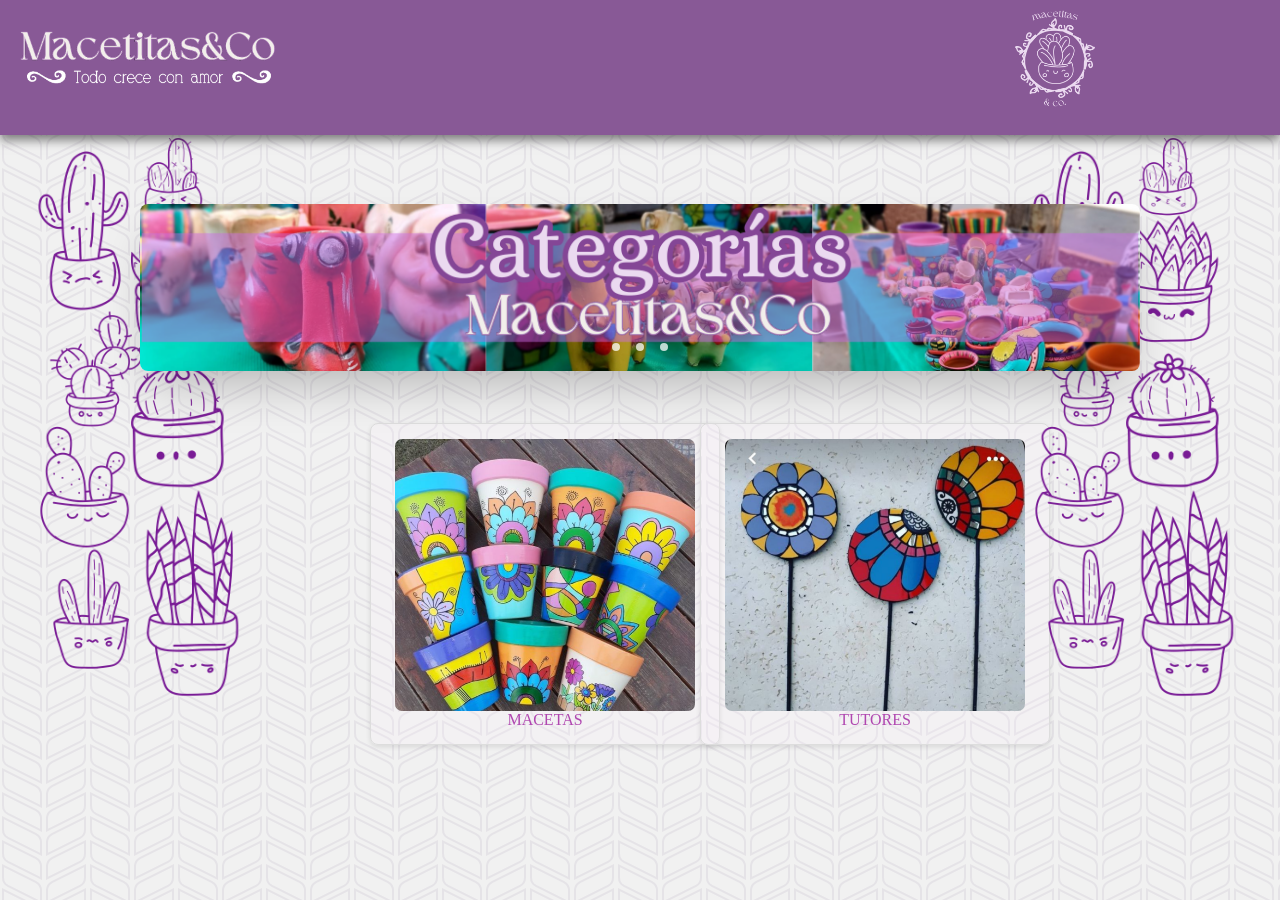
<file: categoriasmenu.html>
<!DOCTYPE html>
<html lang="en">
    <head>
        <title> MACETITASYCO-CATEGORIAS </title>
        <meta charset="UTF-8">
        <meta name="viewport" content="width=device-width, initial-scale=1.0">
        <link rel="stylesheet" type="text/css" href="css/style.css" />
    </head>
    <body> 
        <div class="container-encabezado">
            <div class="container-nombre">
                <a href="index.html"><img src="img/Macetitas&Co nuevo.png" alt="macetitas y co" title="Volver a inicio"> </a>
            </div>

            <div class="container-logo">
                <img src="img/macetitas.png" alt="una maceta sonriente rodeada por el nombre del emprendimiento">
            </div>
        </div>
        
        
<link rel="stylesheet" href="https://cdnjs.cloudflare.com/ajax/libs/font-awesome/4.7.0/css/font-awesome.min.css">

          </div>
        <!--menu-->
        <div class="container-menu">
            <ul class="menu-lista">
                <li><a href="https://www.instagram.com/macetitas_y_co/">Seguinos en Instagram!</a></li>
                <li><a href="categoriasmenu.html">Categorias</a></li>
                <li><a href="nosotros.html">Nosotros</a></li>
                <li><a href="contacto.html">Contacto</a></li>
            </ul>
        </div>

        <div class="container-galeria">
            <div class="slider-wrapper">
                <div class="slider">
                    <img id="slide-1" src="img/categorias.png" alt="banner 1">
                    <img id="slide-2" src="img/banner2.png" alt="banner 2">
                    <img id="slide-3" src="img/banner3.png" alt="banner 3">
                </div>
                <div class="slider-nav">
                    <a href="#slide-1"></a>
                    <a href="#slide-2"></a>
                    <a href="#slide-3"></a>
                </div>
            </div>
        </div>

        <div class="container-categorias">

            <div class="categorias-animacion">
                <a href="macetas.html">
                    <div class="categoria-macetas">
                        <img src="img/productos/MACETAS.jpg" alt="producto 2">
                        <div class="nombreproducto">
                            <p>MACETAS</p>
                        </div>
                    </div>
                </a>
            </div>

            <div class="categorias-animacion">
                <a href="tutores.html">
                    <div class="categoria-tutores">
                        <img src="img/productos/TUTORES.jpg" alt="Tutores">
                        <div class="nombreproducto">
                            <p>TUTORES</p>
                        </div>
                    </div>
                 </a>
            </div>
        </div>

        <div>
            <div class="personajes-izq">
            <img src="img/personajes.png"></div>
        </div>
        <div>
            <div class="personajes-der">
            <img src="img/personajes.png"></div>
        </div>

    </body>

</html>
</file>
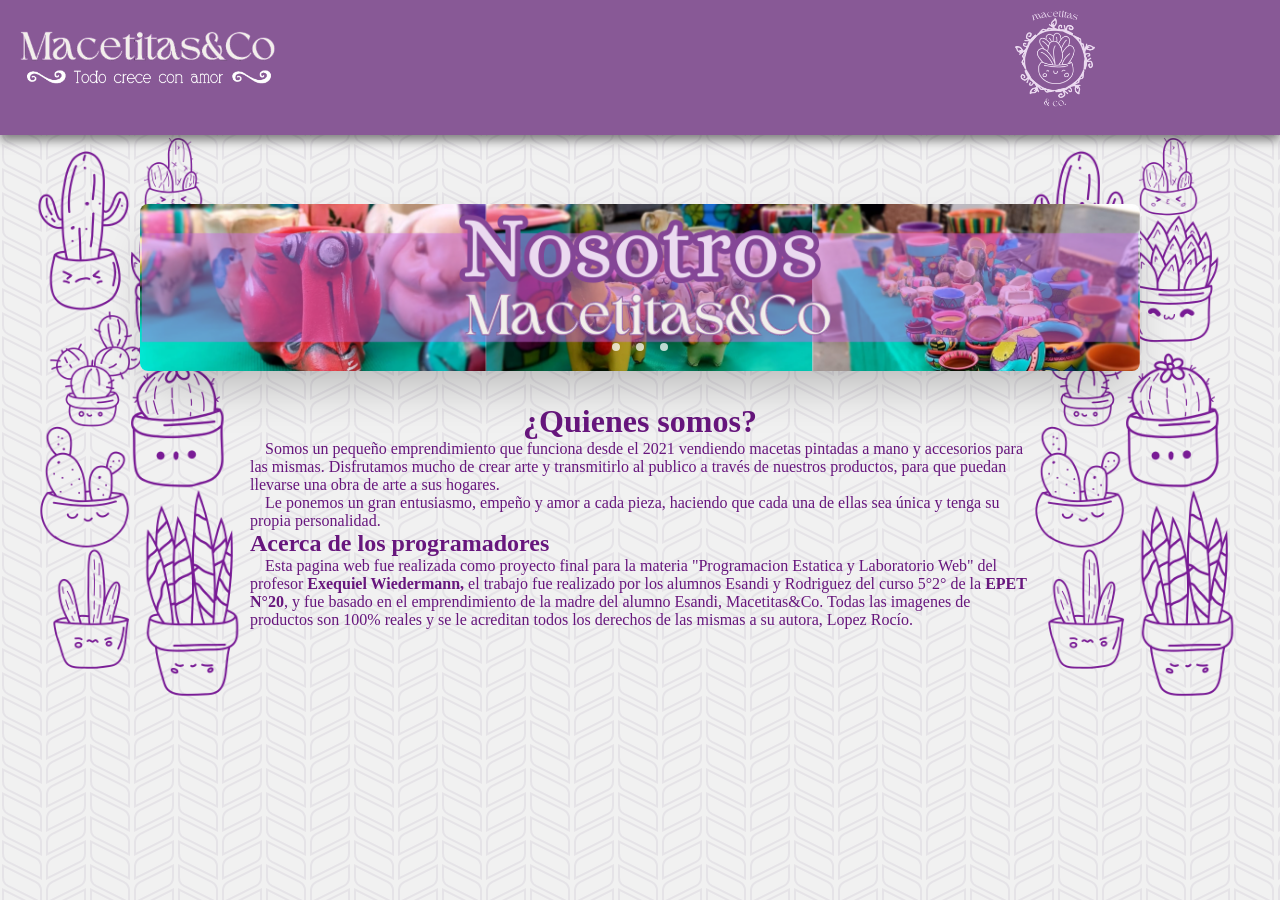
<file: nosotros.html>
<!DOCTYPE html>
<html lang="en">
    <head>
        <title> MACETITASYCO </title>
        <meta charset="UTF-8">
        <meta name="viewport" content="width=device-width, initial-scale=1.0">
        <link rel="stylesheet" type="text/css" href="css/style.css" />
    </head>
    <body> 
        <div class="container-encabezado">
            <div class="container-nombre">
                <a href="index.html"><img src="img/Macetitas&Co nuevo.png" alt="macetitas y co" title="Volver a inicio"> </a>
            </div>

            <div class="container-logo">
                <img src="img/macetitas.png" alt="una maceta sonriente rodeada por el nombre del emprendimiento">
            </div>
        </div>
        
<link rel="stylesheet" href="https://cdnjs.cloudflare.com/ajax/libs/font-awesome/4.7.0/css/font-awesome.min.css">

          </div>
        <!--menu-->
        <div class="container-menu">
            <ul class="menu-lista">
                <li><a href="https://www.instagram.com/macetitas_y_co/">Seguinos en Instagram!</a></li>
                <li><a href="categoriasmenu.html">Categorias</a></li>
                <li><a href="nosotros.html">Nosotros</a></li>
                <li><a href="contacto.html">Contacto</a></li>
            </ul>
        </div>

        <div class="container-galeria">
            <div class="slider-wrapper">
                <div class="slider">
                    <img id="slide-1" src="img/nosotros.png" alt="banner 1">
                    <img id="slide-2" src="img/banner2.png" alt="banner 2">
                    <img id="slide-3" src="img/banner3.png" alt="banner 3">
                </div>
                <div class="slider-nav">
                    <a href="#slide-1"></a>
                    <a href="#slide-2"></a>
                    <a href="#slide-3"></a>
                </div>
            </div>
        </div>

        <div class="container-texto">
            <h1>¿Quienes somos?</h1>
            <p>Somos un pequeño emprendimiento que funciona desde el 2021 vendiendo macetas pintadas a mano y accesorios para las mismas. Disfrutamos mucho de crear arte y transmitirlo al publico a través de nuestros productos, para que puedan llevarse una obra de arte a sus hogares.</p>
            <p>Le ponemos un gran entusiasmo, empeño y amor a cada pieza, haciendo que cada una de ellas sea única y tenga su propia personalidad.</p>
            <h2>Acerca de los programadores</h2>
            <p>Esta pagina web fue realizada como proyecto final para la materia "Programacion Estatica y Laboratorio Web" del profesor <strong>Exequiel Wiedermann, </strong> el trabajo fue realizado por los alumnos
            Esandi y Rodriguez del curso 5°2° de la <strong>EPET N°20</strong>, y fue basado en el emprendimiento de la madre del alumno Esandi, Macetitas&Co. Todas las imagenes de
            productos son 100% reales y se le acreditan todos los derechos de las mismas a su autora, Lopez Rocío.</p>
        </div>

        <div class="personajes-izq">
            <img src="img/personajes.png"></div>
        </div>
        <div>
            <div class="personajes-der">
            <img src="img/personajes.png"></div>


    </body>

</html>
</file>
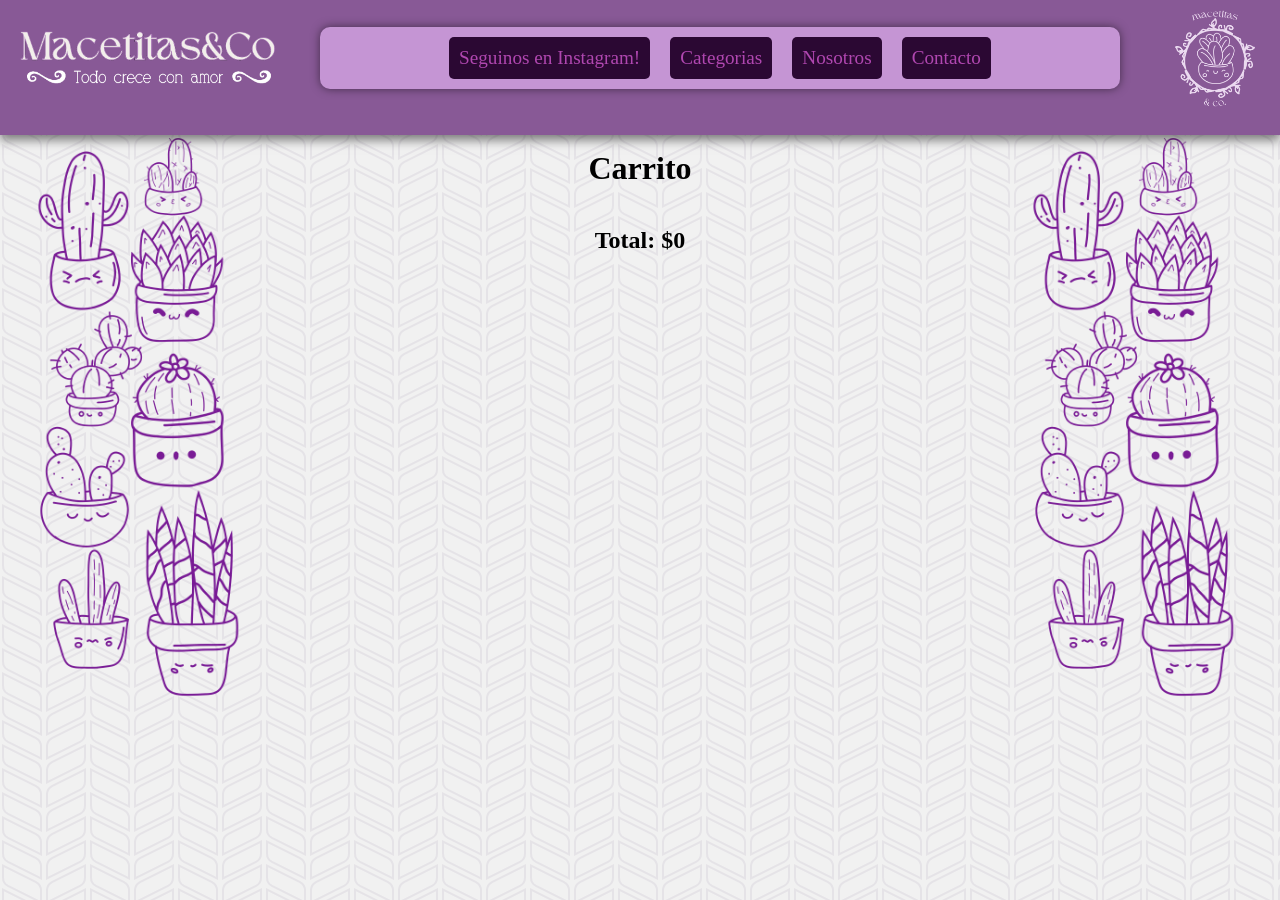
<file: pages/carrito.html>
<!DOCTYPE html>
<html lang="en">
<head>
    <meta charset="UTF-8">
    <meta name="viewport" content="width=device-width, initial-scale=1.0">
    <title>Carrito</title>
    <link rel="stylesheet" type="text/css" href="../css/style.css" />
</head>
<body>
    <div class="container-encabezado">
        <div class="container-nombre">
            <a href="../index.html"><img src="../img/Macetitas&Co nuevo.png" alt="macetitas y co" title="Volver a inicio"></a>
        </div>
        <div class="container-menu">
            <a href="https://www.instagram.com/macetitas_y_co/"><div class="enlaces">Seguinos en Instagram!</div></a>
            <a href="categoriasmenu.html"><div class="enlaces">Categorias</div></a>
            <a href="nosotros.html"><div class="enlaces">Nosotros</div></a>
            <a href="contacto.html"><div class="enlaces">Contacto</div></a>
        </div>
        <div class="container-logo">
            <img src="../img/macetitas.png" alt="una maceta sonriente rodeada por el nombre del emprendimiento">
        </div>
    </div>
    <h1 style="text-align:center; padding-top: 150px;">Carrito</h1>

    <div id="listaCarrito" class="container-productos"></div>

    <h2 style="text-align: center;">Total: $<span id="total"></span></h2>

    <script type="module">
        import { obtenerCarrito, eliminarDelCarrito, actualizarContadorCarrito } from "../js/carrito.js";

        function mostrarCarrito() {
            const carrito = obtenerCarrito();
            const contenedor = document.getElementById("listaCarrito");
            const totalSpan = document.getElementById("total");

            contenedor.innerHTML = "";

            let total = 0;

            carrito.forEach(p => {
                total += p.precio * p.cantidad;

                contenedor.innerHTML += `
                    <div class="producto">
                        <img src="${p.imagen}">
                        <p>${p.nombre}</p>
                        <p>$${p.precio}</p>
                        <p>Cantidad: ${p.cantidad}</p>
                        <button class="btn-eliminar" data-id="${p.id}">Eliminar</button>
                    </div>
                `;
            });

            totalSpan.textContent = total;

            // botones eliminar
            document.querySelectorAll(".btn-eliminar").forEach(btn => {
                btn.addEventListener("click", (e) => {
                    eliminarDelCarrito(e.target.dataset.id);
                    mostrarCarrito();
                });
            });
        }

        actualizarContadorCarrito();
        mostrarCarrito();
    </script>
    <div class="personajes-izq">
        <img src="/img/personajes.png">
    </div>
    <div class="personajes-der">
        <img src="/img/personajes.png">
    </div>
</body>
</html>
</file>
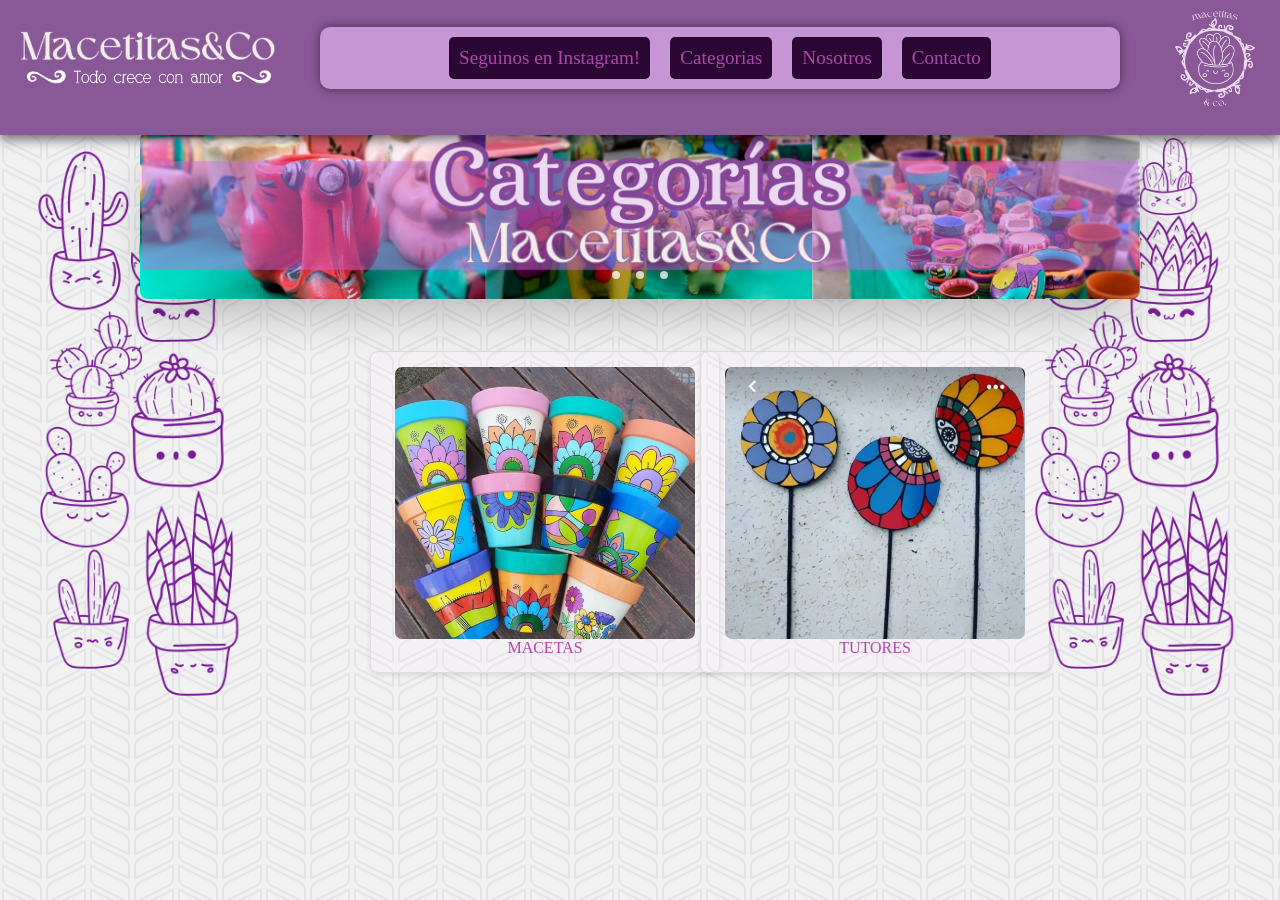
<file: pages/categoriasmenu.html>
<!DOCTYPE html>
<html lang="en">
    <head>
        <title> MACETITASYCO-CATEGORIAS </title>
        <meta charset="UTF-8">
        <meta name="viewport" content="width=device-width, initial-scale=1.0">
        <link rel="stylesheet" type="text/css" href="../css/style.css" />
    </head>
    <body> 
        <div class="container-encabezado">
            <div class="container-nombre">
                <a href="../index.html"><img src="../img/Macetitas&Co nuevo.png" alt="macetitas y co" title="Volver a inicio"> </a>
            </div>
            <div class="container-menu">
                    <a href="https://www.instagram.com/macetitas_y_co/"><div class="enlaces">Seguinos en Instagram!</div></a>
                    <a href="categoriasmenu.html"><div class="enlaces">Categorias</div></a>
                    <a href="nosotros.html"><div class="enlaces">Nosotros</div></a>
                    <a href="contacto.html"><div class="enlaces">Contacto</div></a>
            </div>
            <div class="container-logo">
                <img src="../img/macetitas.png" alt="una maceta sonriente rodeada por el nombre del emprendimiento">
            </div>
        </div>
        
        
<link rel="stylesheet" href="https://cdnjs.cloudflare.com/ajax/libs/font-awesome/4.7.0/css/font-awesome.min.css">

          </div>
        <!--menu-->

        <div class="container-galeria">
            <div class="slider-wrapper">
                <div class="slider">
                    <img id="slide-1" src="../img/categorias.png" alt="banner 1">
                    <img id="slide-2" src="../img/banner2.png" alt="banner 2">
                    <img id="slide-3" src="../img/banner3.png" alt="banner 3">
                </div>
                <div class="slider-nav">
                    <a href="#slide-1"></a>
                    <a href="#slide-2"></a>
                    <a href="#slide-3"></a>
                </div>
            </div>
        </div>

        <div class="container-categorias">

            <div class="categorias-animacion">
                <a href="macetas.html">
                    <div class="categoria-macetas">
                        <img src="../img/productos/MACETAS.jpg" alt="producto 2">
                        <div class="nombreproducto">
                            <p>MACETAS</p>
                        </div>
                    </div>
                </a>
            </div>

            <div class="categorias-animacion">
                <a href="tutores.html">
                    <div class="categoria-tutores">
                        <img src="../img/productos/TUTORES.jpg" alt="Tutores">
                        <div class="nombreproducto">
                            <p>TUTORES</p>
                        </div>
                    </div>
                 </a>
            </div>
        </div>

        <div>
            <div class="personajes-izq">
            <img src="../img/personajes.png"></div>
        </div>
        <div>
            <div class="personajes-der">
            <img src="../img/personajes.png"></div>
        </div>

    </body>

</html>
</file>
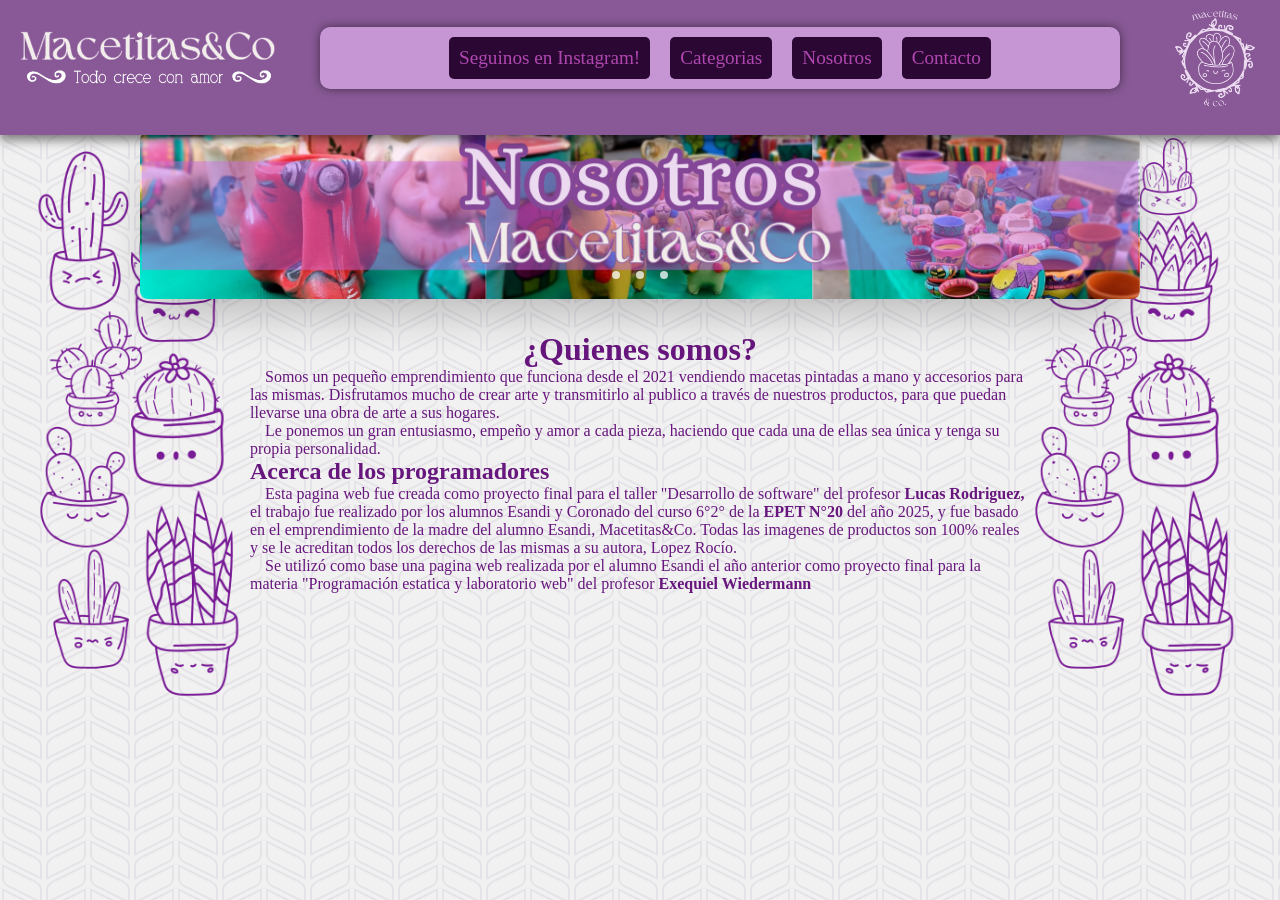
<file: pages/nosotros.html>
<!DOCTYPE html>
<html lang="en">
    <head>
        <title> MACETITASYCO </title>
        <meta charset="UTF-8">
        <meta name="viewport" content="width=device-width, initial-scale=1.0">
        <link rel="stylesheet" type="text/css" href="../css/style.css" />
    </head>
    <body> 
        <div class="container-encabezado">
            <div class="container-nombre">
                <a href="../index.html"><img src="../img/Macetitas&Co nuevo.png" alt="macetitas y co" title="Volver a inicio"> </a>
            </div>
            <div class="container-menu">
                    <a href="https://www.instagram.com/macetitas_y_co/"><div class="enlaces">Seguinos en Instagram!</div></a>
                    <a href="categoriasmenu.html"><div class="enlaces">Categorias</div></a>
                    <a href="nosotros.html"><div class="enlaces">Nosotros</div></a>
                    <a href="contacto.html"><div class="enlaces">Contacto</div></a>
            </div>
            <div class="container-logo">
                <img src="../img/macetitas.png" alt="una maceta sonriente rodeada por el nombre del emprendimiento">
            </div>
        </div>
        
<link rel="stylesheet" href="https://cdnjs.cloudflare.com/ajax/libs/font-awesome/4.7.0/css/font-awesome.min.css">

          </div>
        <!--menu-->

        <div class="container-galeria">
            <div class="slider-wrapper">
                <div class="slider">
                    <img id="slide-1" src="../img/nosotros.png" alt="banner 1">
                    <img id="slide-2" src="../img/banner2.png" alt="banner 2">
                    <img id="slide-3" src="../img/banner3.png" alt="banner 3">
                </div>
                <div class="slider-nav">
                    <a href="#slide-1"></a>
                    <a href="#slide-2"></a>
                    <a href="#slide-3"></a>
                </div>
            </div>
        </div>

        <div class="container-texto">
            <h1>¿Quienes somos?</h1>
            <p>Somos un pequeño emprendimiento que funciona desde el 2021 vendiendo macetas pintadas a mano y accesorios para las mismas. Disfrutamos mucho de crear arte y transmitirlo al publico a través de nuestros productos, para que puedan llevarse una obra de arte a sus hogares.</p>
            <p>Le ponemos un gran entusiasmo, empeño y amor a cada pieza, haciendo que cada una de ellas sea única y tenga su propia personalidad.</p>
            <h2>Acerca de los programadores</h2>
            <p>Esta pagina web fue creada como proyecto final para el taller "Desarrollo de software" del profesor <strong>Lucas Rodriguez, </strong> el trabajo fue realizado por los alumnos
            Esandi y Coronado del curso 6°2° de la <strong>EPET N°20</strong> del año 2025, y fue basado en el emprendimiento de la madre del alumno Esandi, Macetitas&Co. Todas las imagenes de
            productos son 100% reales y se le acreditan todos los derechos de las mismas a su autora, Lopez Rocío.</p>
            <p>Se utilizó como base una pagina web realizada por el alumno Esandi el año anterior como proyecto final para la materia "Programación estatica y laboratorio web"
            del profesor <strong>Exequiel Wiedermann</strong></p>

        </div>

        <div class="personajes-izq">
            <img src="../img/personajes.png"></div>
        </div>
        <div>
            <div class="personajes-der">
            <img src="../img/personajes.png"></div>


    </body>

</html>
</file>
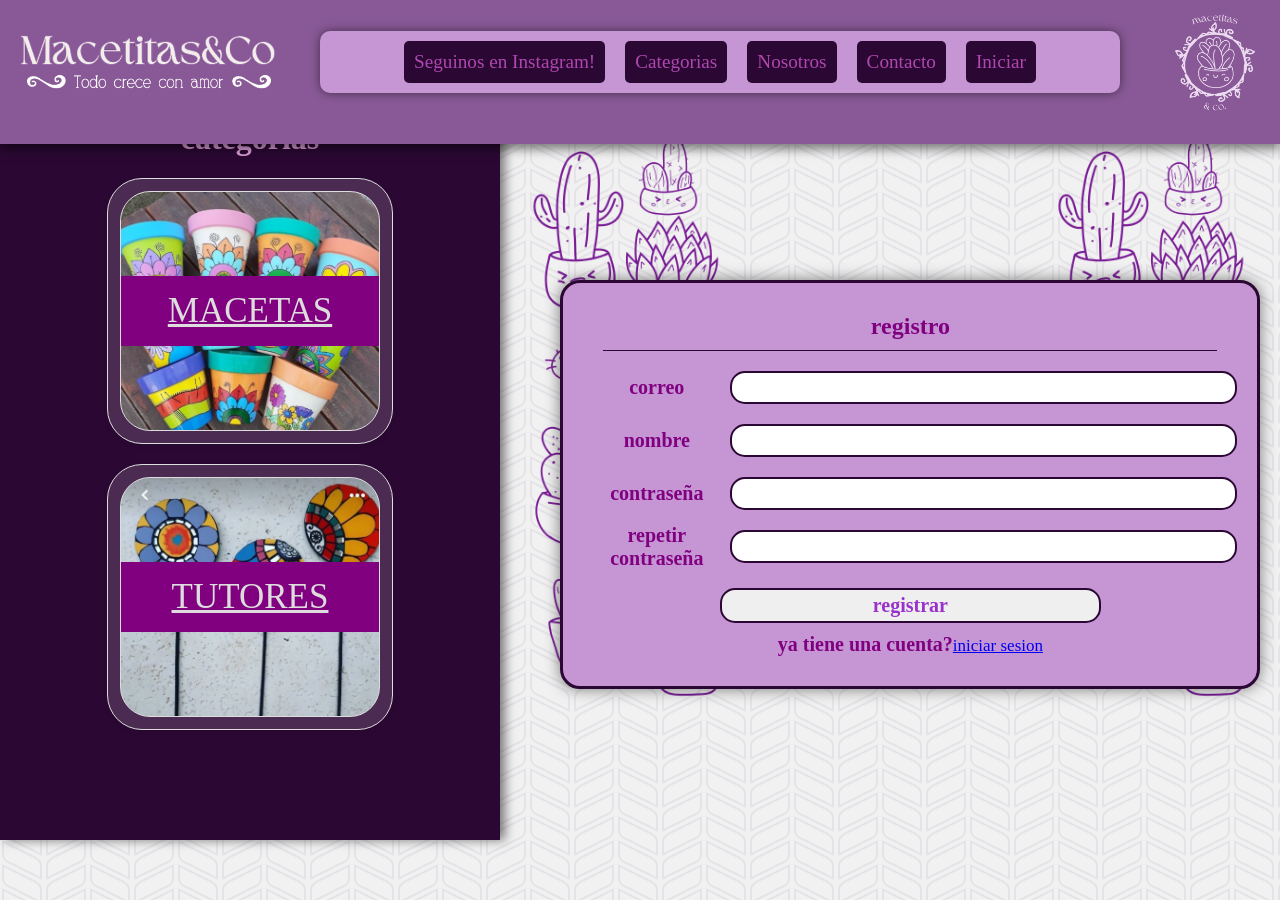
<file: pages/registro.html>
<!DOCTYPE html>
<html lang="en">
<head>
    <meta charset="UTF-8">
    <meta name="viewport" content="width=device-width, initial-scale=1.0">
    <title>registro</title>
    <link rel="stylesheet" type="text/css" href="../css/registro.css" />

</head>
<body>
       <div class="container-encabezado">
            <div class="container-nombre">
               <a href="../index.html"><img src="../img/Macetitas&Co nuevo.png" alt="macetitas y co" ></a>
            </div>
            <div class="container-menu">
                    <a href="https://www.instagram.com/macetitas_y_co/"><div class="enlaces">Seguinos en Instagram!</div></a>
                    <a href="categoriasmenu.html"><div class="enlaces">Categorias</div></a>
                    <a href="nosotros.html"><div class="enlaces">Nosotros</div></a>
                    <a href="contacto.html"><div class="enlaces">Contacto</div></a>
                    <a href="login.html"><div class="enlaces">Iniciar</div></a>
                </div>
            <div class="container-logo">
                <img src="../img/macetitas.png" alt="una maceta sonriente rodeada por el nombre del emprendimiento">
            </div>
        </div>
        
    <div class="categoriasPROD">
        <h1>categorias</h1>
        <hr>
        <div class="img-productos1">
            <div class="img-categorias1"><p class="texto">MACETAS</p></div>
        </div>
        <div class="img-productos2">
            <div class="img-categorias2"><p class="texto">TUTORES</p></div>
        </div>
    </div>

    <div class="form">
        <form>
                <h2>registro</h2>
                <hr>
            <div class="box-req">
                <label for="email">correo</label>
                <input type="email" id="email">
            </div>
            <div class="box-req">
                <label for="name">nombre</label>
                <input type="text" id="name">
            </div>
            <div class="box-req">
                <label for="password">contraseña</label>
                <input type="password" id="password">
            </div>
            <div class="box-req">
                <label for="rep-password">repetir contraseña</label>
                <input type="password" id="rep-password">
            </div>
            <input type="submit" value="registrar" class="registro">
            <p>ya tiene una cuenta?<a href="login.html">iniciar sesion</a></p>
        </form>
    </div>
        <div class="personajes-izq">
        <img src="../img/personajes.png"></div>

        <div class="personajes-der">
        <img src="../img/personajes.png"></div>
</body>
</html>
</file>
<file: css/style.css>
*{
    font-family: 'century gothic';
    margin: 0;
    padding: 0;
    box-sizing: border-box;
} 
body{
    background-color: #f1f1f1;
    background-image: url("data:image/svg+xml,%3Csvg xmlns='http://www.w3.org/2000/svg' width='88' height='24' viewBox='0 0 88 24'%3E%3Cg fill-rule='evenodd'%3E%3Cg id='autumn' fill='%239C92AC' fill-opacity='0.14'%3E%3Cpath d='M10 0l30 15 2 1V2.18A10 10 0 0 0 41.76 0H39.7a8 8 0 0 1 .3 2.18v10.58L14.47 0H10zm31.76 24a10 10 0 0 0-5.29-6.76L4 1 2 0v13.82a10 10 0 0 0 5.53 8.94L10 24h4.47l-6.05-3.02A8 8 0 0 1 4 13.82V3.24l31.58 15.78A8 8 0 0 1 39.7 24h2.06zM78 24l2.47-1.24A10 10 0 0 0 86 13.82V0l-2 1-32.47 16.24A10 10 0 0 0 46.24 24h2.06a8 8 0 0 1 4.12-4.98L84 3.24v10.58a8 8 0 0 1-4.42 7.16L73.53 24H78zm0-24L48 15l-2 1V2.18A10 10 0 0 1 46.24 0h2.06a8 8 0 0 0-.3 2.18v10.58L73.53 0H78z'/%3E%3C/g%3E%3C/g%3E%3C/svg%3E");
    overflow-x: hidden;
    width: 100vw;
    margin: 0;
}
.container-encabezado { 
    position: fixed;
    width: 100%;
    height: 15%;
    background-color:#885996;
    display: grid;
    grid-template-columns: 2fr 5fr 1fr; 
    align-items: center;
    font-size: larger;
    z-index: 100;
    box-shadow: 0px 5px 10px rgba(0,0,0,0.5);
}


.container-logo{
    display: flex;
    justify-content: end;
    position: relative;
    bottom: 10px;
}
.container-logo img{
    width: 130px;
    height: 130px;
}

.container-nombre img {
    width: 80%;
    margin-left:20px; 
    position: relative;
    bottom: 7px;
}

/*MENU*/

.container-menu{
    display: flex;
    justify-content: center;
    align-items: center;
    background-color: #c595d4;
    height: auto;
    max-height: 100px;
    border-radius: 10px;
    position: relative;
    bottom: 10px;
    width: 100%;
    box-shadow: 0px 0px 10px rgba(0,0,0,0.5);
}

.enlaces {
    padding: 10px;
    margin: 10px;
    background-color: #2b0833;
    color: rgb(176, 71, 176);
    border-radius: 5px;
    transition: transform 0.3s, background-color 0.3s;
    text-align: center;
}

.enlaces:hover {
    transform: scale(1.1);
    background-color: plum;
    transition: transform 0.3s, background-color 0.3s;
}

a{
    color: rgb(176, 71, 176);
    text-decoration: none;
}


.container-galeria{ 
    padding: 2rem; /*Padding alrededor de la galeria*/
    z-index: 3;
}
.slider-wrapper {
	position: relative; /*La posicion es relativa, lo cual es importante mas adelante en el codigo para que funcione correctamente
    la navegación*/
    max-width:1000px; /*El ancho maximo del contenedor es de 1000px*/
	margin: 100px auto 0px; /*Este margen hará que el contenedor se encuentre centrado en el medio de la pantalla con respecto
    al eje y, arriba:200px, izq y derecha: automatico (centro), debajo 0*/
    z-index: 3;
}

.slider {
	display: flex;
	aspect-ratio: 30 / 5; /*Relación de aspecto: define una relación especifica entre el alto y el ancho de la caja de un elemento.
    Si el tamaño del contenedor se disminuye, el elemento tambien se disminuirá pero continuará teniendo la misma relacion ancho/alto*/
	overflow-x: auto; /*Indica qué se muestra cuando el contenido de un elemento se desborda del bloque con respecto al eje x (Nada,
    una barra de desplazamiento, el contenido desbordado)*/
	scroll-snap-type: x mandatory; /*Es una propiedad que indica que siempre que se deja de hacer scroll, este debe ir a un punto de anclaje
    específico. de esta forma se evita que el slider se quede en medio de dos imagenes*/
	scroll-behavior: smooth; /*Suaviza el desplazamiento de una pagina web al presionar la etiqueta <a>, en vez de desplazarse directa e
    instantaneamente a el enlace de esta*/
	box-shadow: 0 1.5rem 3rem -0.75rem hsla(0, 0%, 0%, 0.25); /*HSLA:Matiz,Saturacion,Luminosidad,Alfa(opacidad) */
	border-radius: 0.5rem;
	-ms-overflow-style: none; /* Esconde la barra de desplazamiento en Internet Explorer y Edge*/
	scrollbar-width: none; /* Esconde la barra de desplazamiento en Firefox */
}
.slider::-webkit-scrollbar {
	display: none; /*Esconde la barra en Chrome, Safari y OperaGX*/
}

.slider img {
	flex: 1 0 100%;
	scroll-snap-align: start;  /*Especifica la posicion de ajuste de un cuadro dentro del contenedor, es decir, de que manera quedará
    alineada la imagen una vez se deje de hacer scroll sobre el slider, osea, el PUNTO DE ANCLAJE del que hablamos antes*/
	object-fit: cover; /*Hace que la imagen cubra su contenedor*/
}

.slider-nav {
	display: flex;
	column-gap: 1rem;
	position: absolute; /*Su posicion absoluta tiene que ver con la posición relativa que definimos anteriormente, si no se definen
    ambas de esta manera, el slider no funcionará*/
	bottom: 1.25rem; 
	left: 50%;
	transform: translateX(-50%); /*Se desplaza en un 50% sobre el eje x*/
	z-index: 2; /*posición de "capas" o "jerarquía" respecto a otros objetos*/
}

.slider-nav a {
	width: 0.5rem;
	height: 0.5rem;
	border-radius: 50%; /*hace que el <a> sea un boton redondo*/
	background-color: #fff;
	opacity: 0.75;
	transition: opacity ease 250ms; /*su opacidad cambia una vez presionado*/
}

.slider-nav a:hover {
	opacity: 1;
}

.container-productos {
    display: grid; /*Establece un sistema de cuadrículas*/
    width: 67%;
    grid-template-columns: repeat(auto-fill, minmax(220px, 1fr)); /*Se irán agregando tantas columnas como sea posible, una vez
    no entren mas columnas en la pantalla, se iniciará una fila nueva debajo */
    row-gap: 60px; 
    column-gap: 20px;
    padding: 20px;
    margin-left: 250px;
    z-index: 3;
}

.producto, .producto9, .producto10, .producto11, .producto12,
 .producto13, .producto14, .producto15,.producto18,.producto19,.producto20,
 .producto21,.producto22,.producto23,.producto24,.producto25,.producto26,
 .producto27,.producto28, .producto16,.producto17 {
    background-color: rgba(251, 242, 255, 0.15);
    border: 1px solid #ddd;
    padding: 15px;
    text-align: center;
    border-radius: 8px;
    box-shadow: 0 2px 5px rgba(0, 0, 0, 0.1); 
    display: flex;  /*Modelo de caja flexible*/
    flex-direction: column; /*Los elementos se organizan en una columna, uno debajo de otro*/
    justify-content: space-between;  /*Distribuye el espacio entre los elementos de manera que haya un
    mismo espacio entre todos*/
    height: 100%; 
    max-width: fit-content; /*Hace que el elemento se ajuste a su contenido, de manera que no se expanda
    mas allá del ancho necesario para exhibir su contenido*/
    z-index: 3;
}

.container-productos a{
    height: auto;
    width: auto;
}

.container-productos img{
    border-radius: 7px;
    max-height: 200px;
}
.container-button{
    display: inline-block; /*Permite establecer un ancho y una altura especificos, en lugar de solo ocupar el espacio necesario
    para su contenido*/
    padding: 10px 20px;
    background-color: #2b0833;
    color: rgb(237, 163, 237);
    border-radius: 8px;
    transition: transform 0.3s, background-color 0.3s; /*El boton crecerá durante 0.3 seg y cambiara de color durante 0.3 seg una vez se active la transicion*/
}

.container-button:hover {  
    transform: scale(1.1);  /*El boton crecerá durante el tiempo determinado previamente y crecerá hasta alcanzar un 1.1 de su tamaño, osea en un 10%*/
    background-color: plum; /*El color de fondo al que cambiará*/
    cursor: pointer;
  }

.container-button a{
    color: rgb(176, 71, 176);
    text-decoration: none;
}
.container-button a:visited{
    color: rgb(176, 71, 176);
}
.container-button img{ /*El logo de wasap*/
    width: 15px;
    height: 15px;
}

.personajes-izq{ /*"pagedolls" es decir, personajes que se encuentran a un costado de la pagina
    y acompañan al usuario mientras este hace scroll*/
    position:fixed; 
    top:125px; 
    left: 5px; 
    z-index:1;
}
.personajes-izq img, .personajes-der img{
    width: 250px;
}
.personajes-der{
    position:fixed;
    top:125px;
    right:30px;
    z-index:1;
}

                                                        /*PAGINA CATEGORIAS*/

.container-categorias {
    display: grid;
    grid-template-columns: repeat(auto-fill, minmax(220px, 1fr)); 
    row-gap: 60px; 
    column-gap: 100px;
    padding: 20px;
    margin-left: 350px;
    margin-top: 0;
    margin-bottom:50px
}

.categoria-macetas, .categoria-tutores {
    background-color: rgba(251, 242, 255, 0.15);
    border: 1px solid #ddd;
    padding: 15px;
    text-align: center;
    border-radius: 8px;
    box-shadow: 0 2px 5px rgba(0, 0, 0, 0.1); 
    display: flex; 
    flex-direction: column; 
    justify-content: center; 
    height: 100%; 
    width: 350px;
    align-items: center;
}
.container-categorias img{
    width: 300px;
    border-radius: 7px;
}

.categorias-animacion{
    display: inline-block;
    transition: transform 0.3s, background-color 0.3s;
}

.categorias-animacion:hover {
    transform: scale(1.1);
  }

.categorias-animacion a{
    text-decoration: none;
}
.categorias-animacion a:visited{
    color: rgb(176, 71, 176);
}

/*TEXTO "NOSOTROS"*/
    .container-texto{
        margin-left: 250px;
        margin-right: 250px;
        color: #67167d;
    }
    .container-texto h1{
        text-align: center;
    }
    .container-texto p{
        text-indent: 15px; /*SANGRIA*/
    }

    .container-contacto{
        display: inline-block;
        padding: 10px 20px;
        background-color: #2b0833;
        color: rgb(237, 163, 237);
        border-radius: 8px;
        transition: transform 0.3s, background-color 0.3s;
        font-size: 50px;
        margin-top:20px;
        margin-left: 100px;
    }
    
    .container-contacto:hover {
        transform: scale(1.1);
        background-color: plum;
      }
    
    .container-contacto a{
        color: rgb(176, 71, 176);
        text-decoration: none;
    }
    .container-contacto a:visited{
        color: rgb(176, 71, 176);
    }
    .container-contacto img{
        width: 40px;
    }
    #facebook{
        margin-left: 320px;
    }


    /*añadir productos*/
    .container-agregar{
        display: flex;
        flex-direction: column;
        align-items: center;
        padding-top: 140px;
        background-color: #9963a9;
        height: auto;
        width: 470px;
        margin: 0 auto;
        box-shadow: 0px 5px 10px rgba(0,0,0,0.5);
        border-radius: 50px;
        z-index: 3;
        border: 5px solid #2b0833;
    }

    form .info-agregar{
    border-radius: 10px;
    border: 2px solid #2b0833;
    height: 33px;
    width: 100%;
    
    }

    .elegir{
    padding: 10px;
    background: white;
    border-radius: 8px;
    cursor: pointer;
    border: 2px solid #2b0833;
    }

    .centrar-agregar{
    display: flex;
    align-items: center;
    justify-content: center;
    }
    .agregar{
    border-radius: 10px;
    border: 2px solid rgb(110, 60, 110);
    height: 60px;
    width: 50%;
    color: plum;
    background-color: #2b0833;
    transition: transform 0.3s, background-color 0.3s;
    cursor: pointer;
    }

    .agregar:hover{
        transform: scale(1.1);
        background-color: rgb(110, 60, 110);
    }

    select{
        border: none;
    }

    .container-eliminar{
        margin-top: 5px;
        cursor: pointer;
    }

 .contador-carrito {
    background: rgb(110, 60, 110);
    color: white;
    padding: 2px 6px;
    border-radius: 50%;
    font-size: 14px;
    position: relative;
    top: -10px;
    right: 10px;
}

.container-img{
    display: flex;
    align-items: center;
    justify-content: center;
    background-color: rgba(251, 242, 255, 0.15);
    height: 230px;
    width: 230px;
    margin: 0 auto;
    box-shadow: 0px 5px 10px rgba(0,0,0,0.5);
    border-radius: 10px;
}


.btn-eliminar{
    display: inline-block;
    padding: 10px 20px;
    background-color: #2b0833;
    color: rgb(237, 163, 237);
    border-radius: 8px;
    transition: transform 0.3s, background-color 0.3s;
}
.btn-eliminar:hover {  
    transform: scale(1.1);  
    background-color: plum; 
    cursor: pointer;
  }
</file>
<file: css/registro.css>
*{
    font-family: 'century gothic';
    margin: 0;
    padding: 0;
    box-sizing: border-box;
} 
body{
    background-color: #f1f1f1;
background-image: url("data:image/svg+xml,%3Csvg xmlns='http://www.w3.org/2000/svg' width='88' height='24' viewBox='0 0 88 24'%3E%3Cg fill-rule='evenodd'%3E%3Cg id='autumn' fill='%239C92AC' fill-opacity='0.14'%3E%3Cpath d='M10 0l30 15 2 1V2.18A10 10 0 0 0 41.76 0H39.7a8 8 0 0 1 .3 2.18v10.58L14.47 0H10zm31.76 24a10 10 0 0 0-5.29-6.76L4 1 2 0v13.82a10 10 0 0 0 5.53 8.94L10 24h4.47l-6.05-3.02A8 8 0 0 1 4 13.82V3.24l31.58 15.78A8 8 0 0 1 39.7 24h2.06zM78 24l2.47-1.24A10 10 0 0 0 86 13.82V0l-2 1-32.47 16.24A10 10 0 0 0 46.24 24h2.06a8 8 0 0 1 4.12-4.98L84 3.24v10.58a8 8 0 0 1-4.42 7.16L73.53 24H78zm0-24L48 15l-2 1V2.18A10 10 0 0 1 46.24 0h2.06a8 8 0 0 0-.3 2.18v10.58L73.53 0H78z'/%3E%3C/g%3E%3C/g%3E%3C/svg%3E");
}
.container-encabezado { 
    position: fixed;
    width: 100%;
    height: 16%;
    background-color:#885996;
    display: grid;
    grid-template-columns: 2fr 5fr 1fr; 
    align-items: center;
    font-size: larger;
    z-index: 100;
    box-shadow: 0px 5px 10px rgba(0,0,0,0.5);
}
.container-logo{
    display: flex;
    justify-content: end;
    position: relative;
    bottom: 10px;
}
.container-logo img{
    width: 130px;
    height: 130px;
}

.container-nombre img {
    width: 80%;
    margin-left:20px; 
    position: relative;
    bottom: 7px;
}

/*MENU*/

.container-menu{
    display: flex;
    justify-content: center;
    align-items: center;
    background-color: #c595d4;
    height: auto;
    max-height: 100px;
    border-radius: 10px;
    position: relative;
    bottom: 10px;
    width: 100%;
    box-shadow: 0px 0px 10px rgba(0,0,0,0.5);
}

.enlaces {
    padding: 10px;
    margin: 10px;
    background-color: #2b0833;
    color: rgb(176, 71, 176);
    border-radius: 5px;
    transition: transform 0.3s, background-color 0.3s;
}

.container-menu a{
    text-decoration: none;
}

.enlaces:hover {
    transform: scale(1.1);
    background-color: plum;
    transition: transform 0.3s, background-color 0.3s;
  }

.enlaces a:visited{
    color: rgb(176, 71, 176);
}



.personajes-izq{ /*"pagedolls" es decir, personajes que se encuentran a un costado de la pagina
    y acompañan al usuario mientras este hace scroll*/
    position:fixed; 
    top:125px; 
    left: 5px; 
    z-index:1;
}
.personajes-izq img, .personajes-der img{
    width: 250px;
}
.personajes-der{
    position:fixed;
    top:125px;
    right:30px;
    z-index:1;
}


    /*registro*/
.form{
    position: fixed;
    left: 43%;
    top: 30%;
    padding: 10px;
    z-index: 2;
}

.form a{
    font-size: 17px;
    font-weight: normal;
    text-decoration:underline;
}

.form p{
    font-size: 20px;
    font-weight: bold;
    color: purple;
}

form{
    z-index: 5;
    background-color: #c595d4;
    border-radius: 20px;
    padding: 30px;
    width: 700px;
    color: purple;
    text-align: center;
    border: 3px solid #2b0833;
    box-shadow: 0px 0px 15px rgba(0,0,0,0.5);
}

h2{
    text-align: center;
}

hr{
    margin: 10px;
    background: #2b0833;
    height: 1px;
    border: none;
}
label{  
    color: purple;
    font-weight: bold;
    font-size: 20px;
}

.box-req{
    display: grid;
    grid-template-columns: 1fr 4fr;
    align-items: center;
}

input{
    margin: 10px;
    border-radius: 15px;
    border: 2px solid #2b0833;
    width: 100%;
    height: 33px;
}


.registro{
    color:darkorchid;
    font-weight: bold;
    margin-top: 15px;
    font-size: 20px;
    font-size: 20px;
    width: 60%;
    height: 35px;
    transition: 0.3s;
}

.registro:hover{
    background-color: #2b0833;
    transform: scale(1.1);
}

/*categorias*/

.categoriasPROD{
    position: fixed;
    width: 500px;
    height: 840px;
    background-color: #2b0833;
    display: flex;
    align-items: center;
    justify-content: center;
    flex-direction: column;
    box-shadow: 5px 0px 10px rgba(0,0,0,0.5);
}

h1{
    margin-top: 10px;
    color: plum;
}
.img-productos1{
    background-color: rgba(251, 242, 255, 0.15);
    border: 1px solid #ddd; 
    border-radius: 35px;
    padding: 12px;
    box-shadow: 0 2px 5px rgba(0, 0, 0, 0.1); 
}

.img-productos2{
    background-color: rgba(251, 242, 255, 0.15);
    border: 1px solid #ddd; 
    border-radius: 35px;
    padding: 12px;
    box-shadow: 0 2px 5px rgba(0, 0, 0, 0.1); 
    margin-top: 20px;
}

.img-categorias1{
    background-image: url(../img/productos/MACETAS.jpg);
    display: flex;
    align-items: center;
    justify-content: center;
    background-size: cover;
    width: 260px;
    height: 240px;
    border-radius: 30px;
    border: 1px solid #ddd; 
    transition: transform 0.3s;
}
.img-categorias2{
    background-image: url(../img/productos/TUTORES.jpg);
    display: flex;
    align-items: center;
    justify-content: center;
    background-size: cover;
    width: 260px;
    height: 240px;
    border-radius: 30px;
    border: 1px solid #ddd;
    transition: transform 0.3s;
}
.img-categorias1:hover,.img-productos1:hover .texto,.img-categorias2:hover,.img-productos2:hover .texto{
    filter: brightness(1.1);
    transition: 0.3s;
    transform: scale(1.1);
}


.texto{
    display: flex;
    font-size: 35px;
    color:#ddd;
    align-items: center;
    justify-content: center;
    background-color: purple;
    width: 100%;
    height: 70px;
    text-decoration:underline;
    transition: 0.3s;
}

.personajes-izq{ /*"pagedolls" es decir, personajes que se encuentran a un costado de la pagina
    y acompañan al usuario mientras este hace scroll*/
    position:fixed; 
    top:125px; 
    left: 500px; 
    z-index:1;
}
.personajes-izq img, .personajes-der img{
    width: 250px;
}
.personajes-der{
    position:fixed;
    top:125px;
    right:5px;
    z-index:1;
}
</file>
